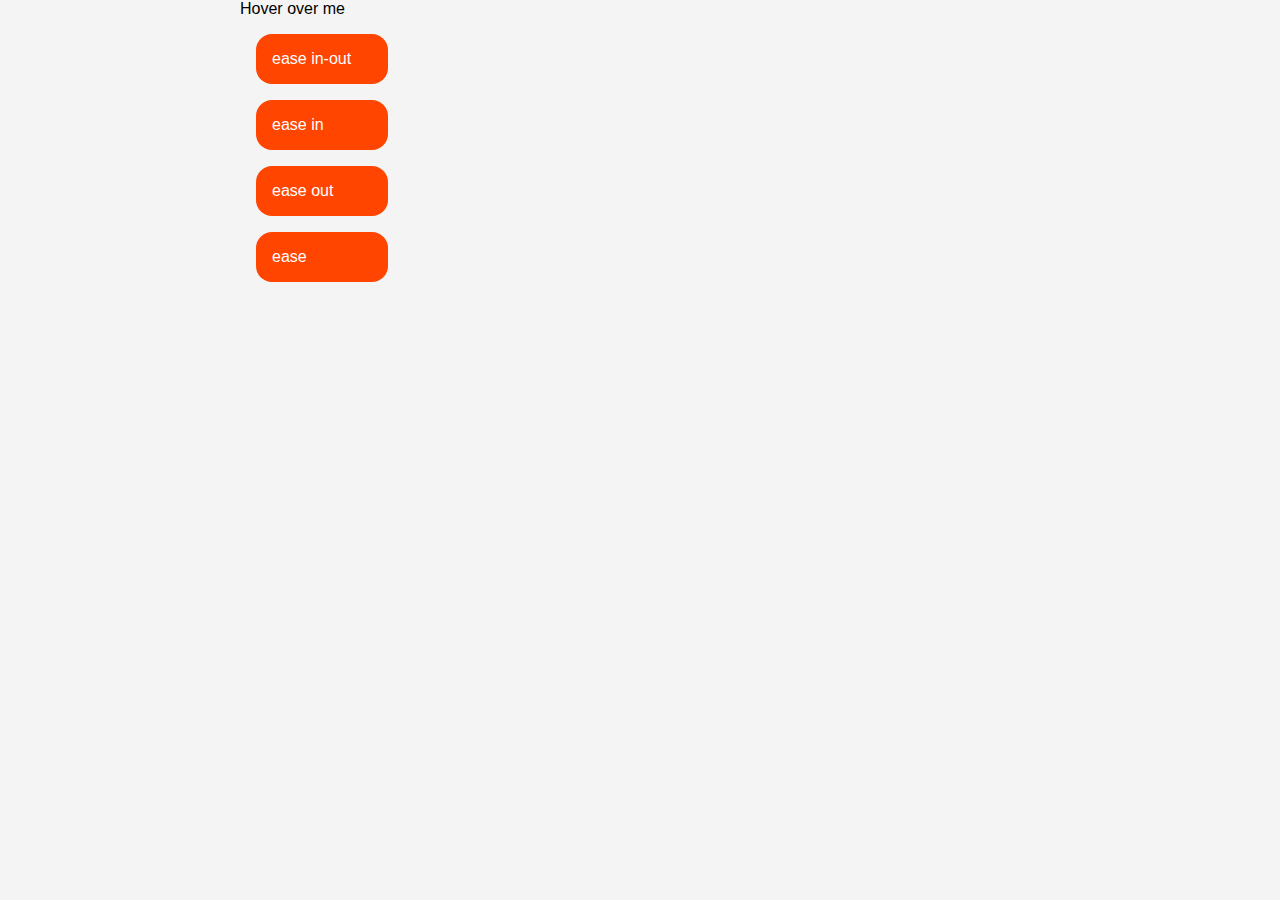
<file: 01 - transitions/index.html>
<!DOCTYPE html>
<html lang="en">
<head>
    <meta charset="UTF-8">
    <meta name="viewport" content="width=device-width, initial-scale=1.0">
    <title>Transitions Example</title>
    <style>
        body {
            font-family: Arial, sans-serif;
            margin: 0;
            padding: 0;
            background-color: #f4f4f4;
        }

        .animated {
            background-color: orangered;
            margin: 1em;
            padding: 1em;
            width: 100px;
            border-radius: 1em;
            color: white;
            transition-property: transform;
            transition-duration: 3s;
        }

        .container {
            width: 800px;
            margin: auto;
        }

        .anim-btn:hover .animated {
            background-color: #555;
            transform: translate(500px, 0);
        }

        #ease {
            transition-timing-function: ease;
        }

        #ease-in {
            transition-timing-function: ease-in;
        }

        #ease-out {
            transition-timing-function: ease-out;
        }

        #ease-in-out {
            transition-timing-function: ease-in-out;
        }
    </style>
</head>
<body>
    <div class="container">
        <div class="anim-btn">
            Hover over me
            <div class="animated" id="ease-in-out">ease in-out</div>
            <div class="animated" id="ease-in">ease in</div>
            <div class="animated" id="ease-out">ease out</div>
            <div class="animated" id="ease">ease</div>
        </div>
    </div>
</body>
</html>
</file>
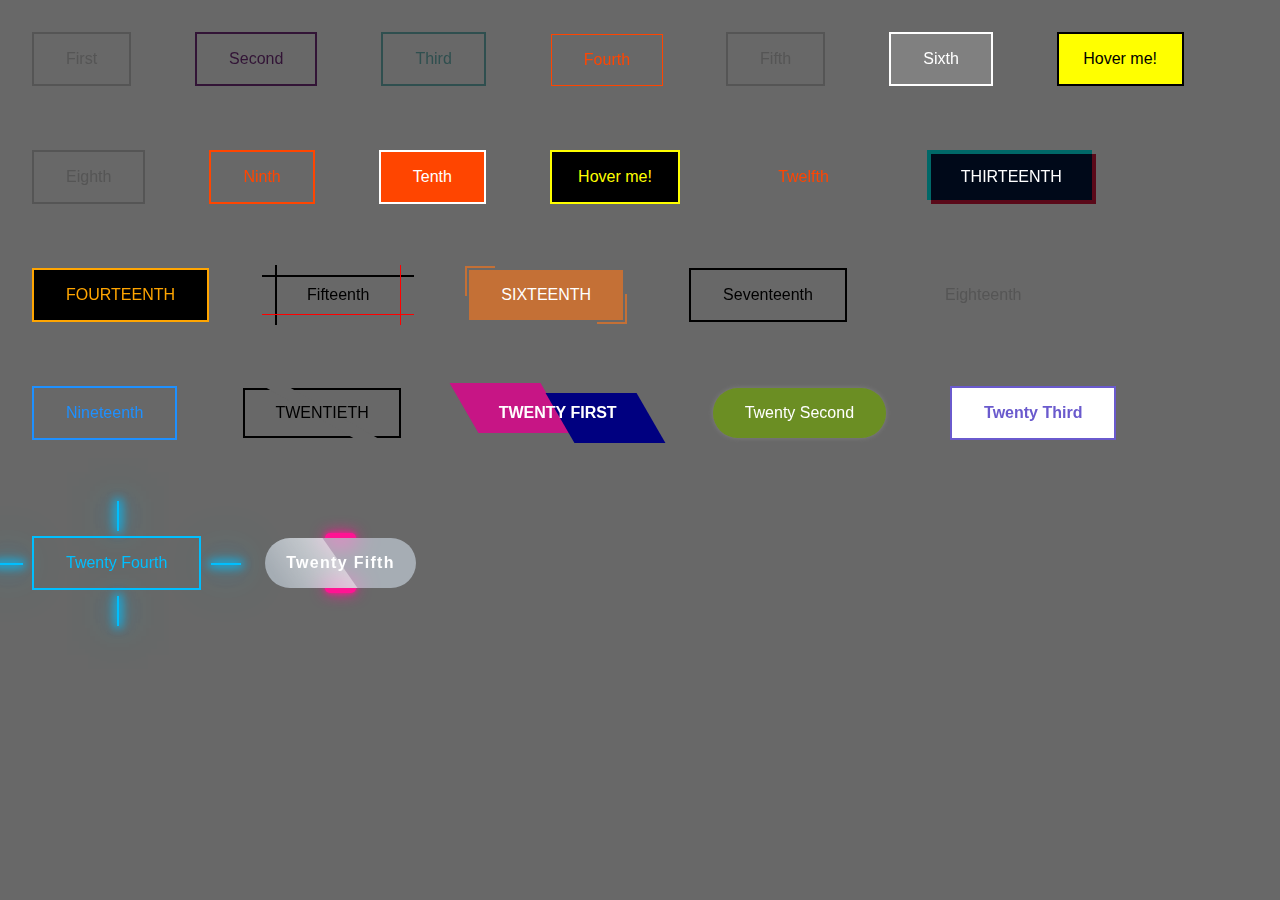
<file: 02 - buttons/index.html>
<!DOCTYPE html>
<html lang="en">
    <head>
        <meta charset="UTF-8" />
        <meta name="viewport" content="width=device-width, initial-scale=1.0" />
        <title>Animated Button Example</title>
        <link rel="stylesheet" href="style.css" />
    </head>
    <body>
        <div class="container">
            <a href="#first" id="first">First</a>
            <a href="#second" id="second">Second</a>
            <a href="#third" id="third">Third</a>
            <a href="#fourth" id="fourth">Fourth</a>
            <a href="#fifth" id="fifth">Fifth</a>
            <a href="#sixth" id="sixth">Sixth</a>
            <a href="#seventh" id="seventh">Seventh</a>
            <a href="#eighth" id="eighth">Eighth</a>
            <a href="#ninth" id="ninth">Ninth</a>
            <a href="#tenth" id="tenth">Tenth</a>
            <a href="#eleventh" id="eleventh">Eleventh</a>
            <a href="#twelfth" id="twelfth"><span></span>Twelfth</a>
            <a href="#thirteenth" id="thirteenth">Thirteenth</a>
            <a href="#fourteenth" id="fourteenth"
                ><span></span>Fourteenth
                <div class="bg"></div>
            </a>
            <a href="#fifteenth" id="fifteenth"><span></span>Fifteenth</a>
            <a href="#sixteenth" id="sixteenth">Sixteenth</a>
            <a href="#seventeenth" id="seventeenth"><span>S</span>eventeenth</a>
            <a href="#eighteenth" id="eighteenth"><span></span>Eighteenth</a>
            <a href="#nineteenth" id="nineteenth"
                >Nineteenth
                <div class="wave"></div>
                <svg
                    class="first-wave"
                    viewBox="0 0 795 391"
                    xmlns="http://www.w3.org/2000/svg"
                    xmlns:xlink="http://www.w3.org/1999/xlink"
                ></svg>
                <div class="wave">
                    <svg
                        class="first-wave"
                        viewBox="0 0 795 391"
                        xmlns="http://www.w3.org/2000/svg"
                        xmlns:xlink="http://www.w3.org/1999/xlink"
                    >
                        <path
                            fill="dodgerblue"
                            d="M 0 0 C 94.5 0 94.5 124 189 124 L 189 124 L 189 0 L 0 0 Z"
                            stroke-width="0"
                            style="--darkreader-inline-fill: #0064b5"
                            data-darkreader-inline-fill=""
                        ></path>
                        <path
                            fill="rgba(38, 158, 255, 1)"
                            d="M 188 124 C 307 124 307 12 426 12 L 426 12 L 426 0 L 188 0 Z"
                            stroke-width="0"
                            style="--darkreader-inline-fill: #0064b5"
                            data-darkreader-inline-fill=""
                        ></path>
                        <path
                            fill="rgba(38, 158, 255, 1)"
                            d="M 425 12 C 517.5 12 517.5 68 610 68 L 610 68 L 610 0 L 425 0 Z"
                            stroke-width="0"
                        ></path>
                        <path
                            fill="rgba(38, 158, 255, 1)"
                            d="M 609 68 C 702 68 702 0 795 0 L 795 0 L 795 0 L 609 0 Z"
                            stroke-width="0"
                        ></path>
                    </svg>
                    <svg
                        class="second-wave"
                        viewBox="0 0 795 391"
                        xmlns="http://www.w3.org/2000/svg"
                        xmlns:xlink="http://www.w3.org/1999/xlink"
                    >
                        <path
                            fill="dodgerblue"
                            d="M 0 0 C 94.5 0 94.5 124 189 124 L 189 124 L 189 0 L 0 0 Z"
                            stroke-width="0"
                            style="--darkreader-inline-fill: #0064b5"
                            data-darkreader-inline-fill=""
                        ></path>
                        <path
                            fill="rgba(38, 158, 255, 1)"
                            d="M 188 124 C 307 124 307 12 426 12 L 426 12 L 426 0 L 188 0 Z"
                            stroke-width="0"
                            style="--darkreader-inline-fill: #0064b5"
                            data-darkreader-inline-fill=""
                        ></path>
                        <path
                            fill="rgba(38, 158, 255, 1)"
                            d="M 425 12 C 517.5 12 517.5 68 610 68 L 610 68 L 610 0 L 425 0 Z"
                            stroke-width="0"
                        ></path>
                        <path
                            fill="rgba(38, 158, 255, 1)"
                            d="M 609 68 C 702 68 702 0 795 0 L 795 0 L 795 0 L 609 0 Z"
                            stroke-width="0"
                        ></path>
                    </svg>
                </div>
            </a>
            <a href="#twentieth" id="twentieth"><span>Twentieth</span></a>
            <a href="#twenty-first" id="twenty-first"
                ><span>Twenty First</span></a
            >
            <a href="#twenty-second" id="twenty-second">Twenty Second</a>
            <a href="#twenty-third" id="twenty-third"
                ><span></span>Twenty Third</a
            >
            <a href="#twenty-fourth" id="twenty-fourth"
                ><span></span>Twenty Fourth
                <div class="bg"></div
            ></a>
            <a href="#twenty-fifth" id="twenty-fifth"
                >Twenty Fifth<span>Twenty Fifth</span></a
            >
        </div>
    </body>
</html>
</file>
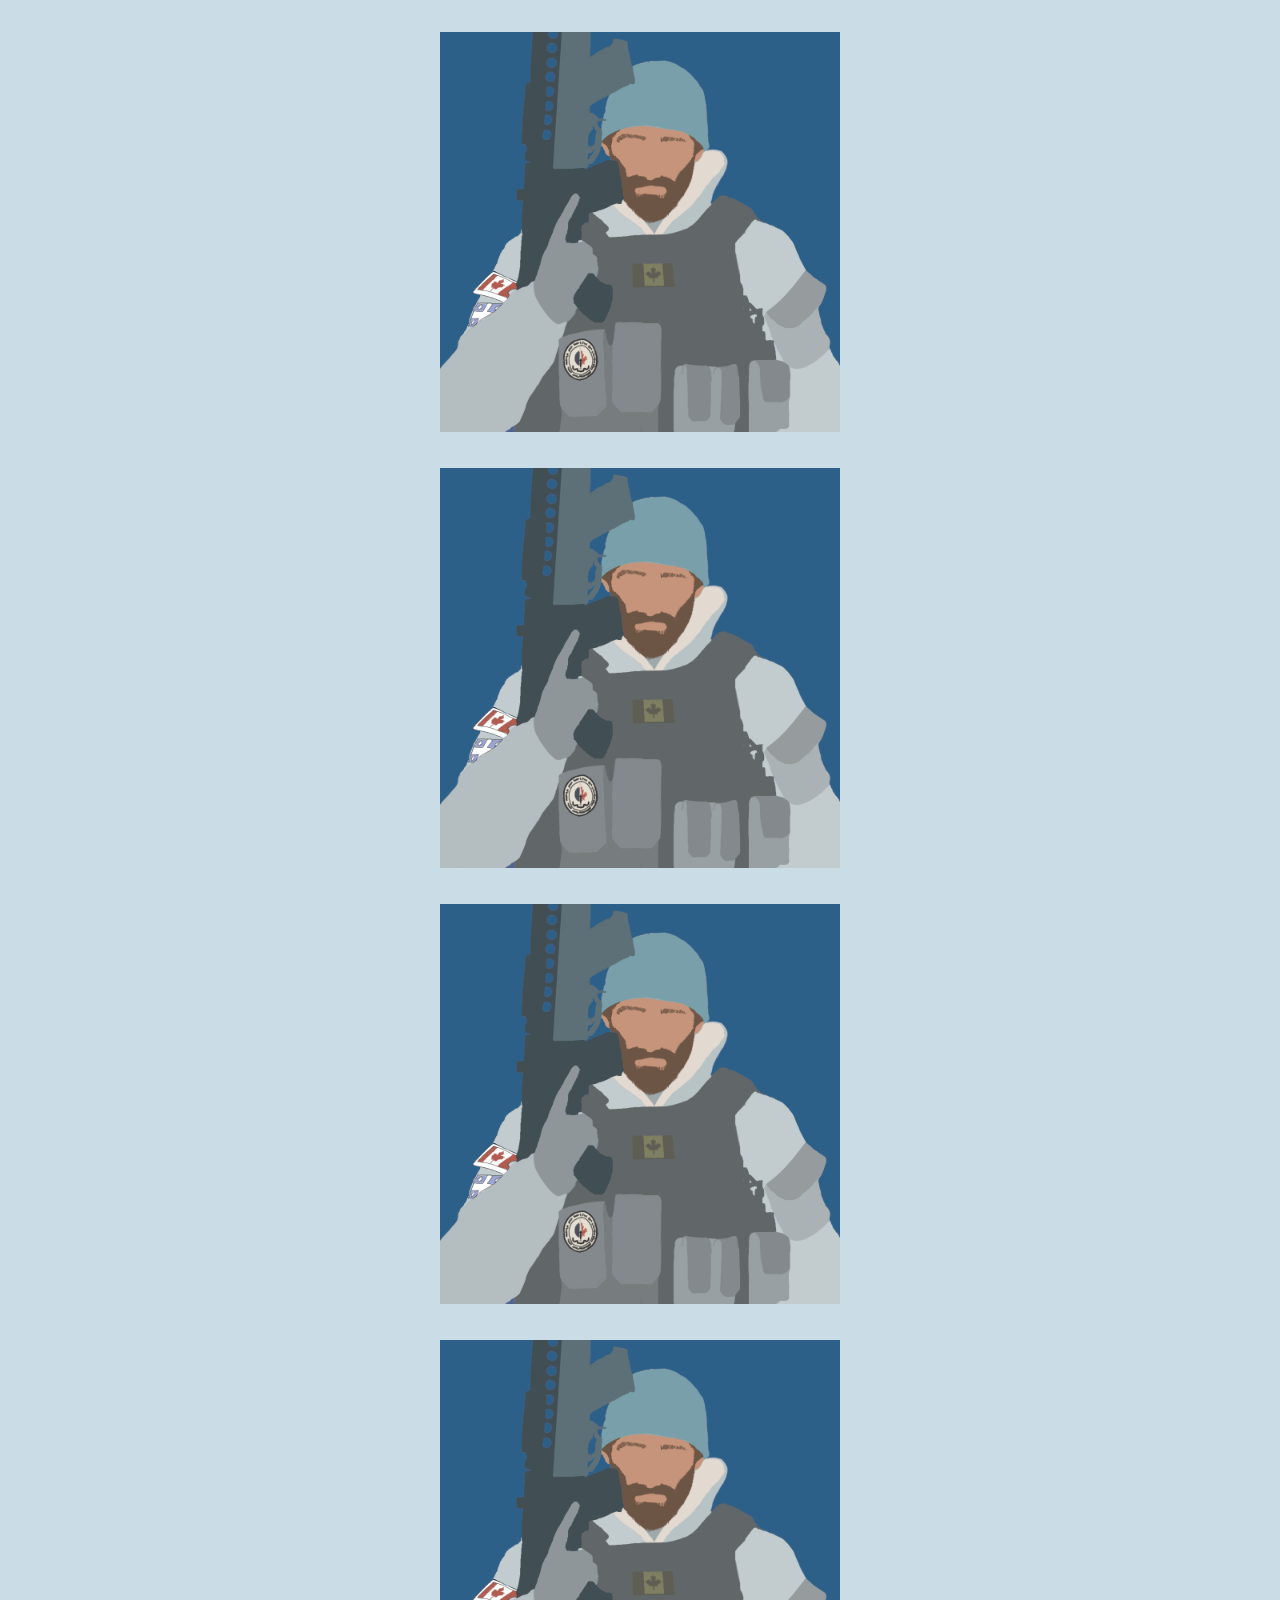
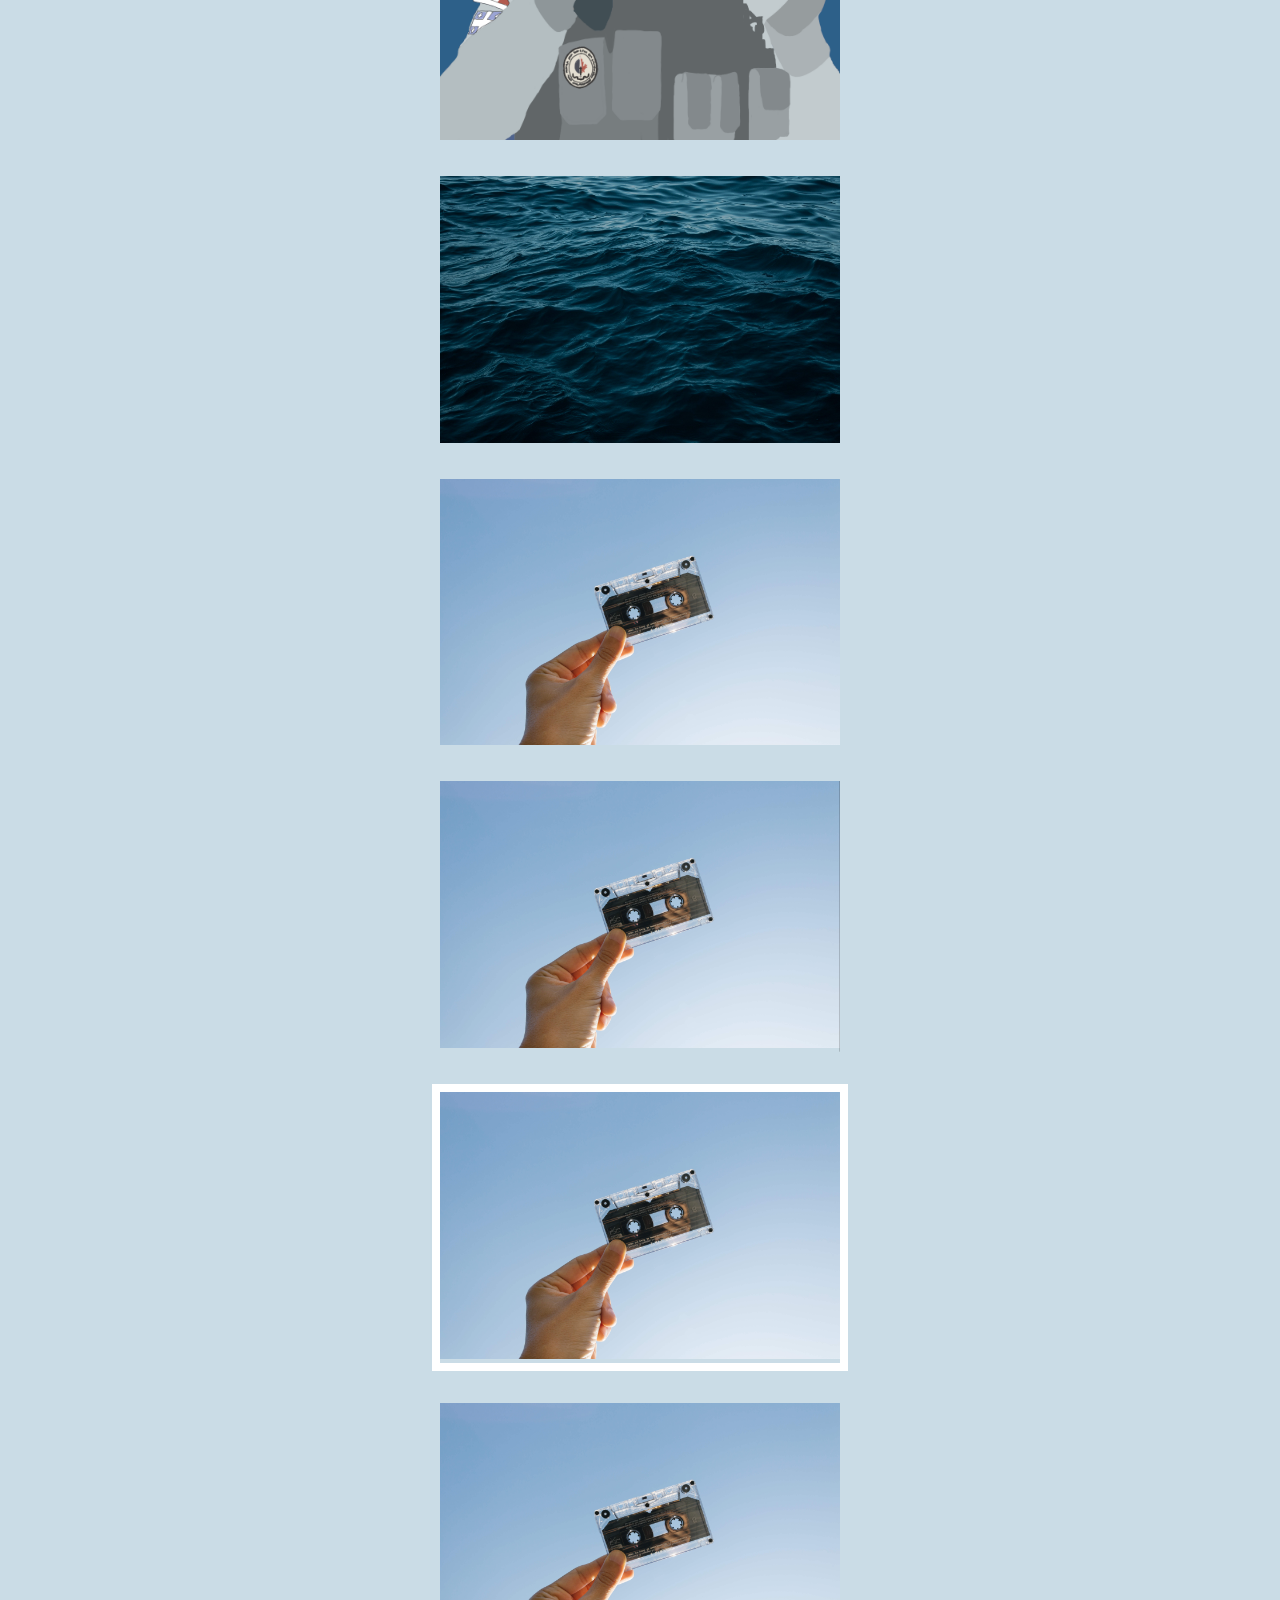
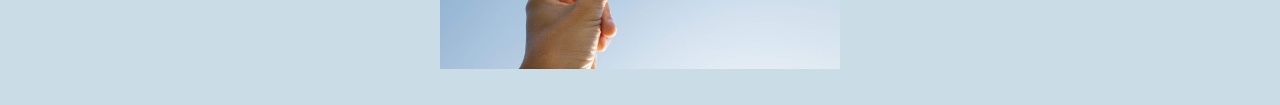
<file: 03 - cards/index.html>
<!DOCTYPE html>
<html lang="en">
    <head>
        <meta charset="UTF-8" />
        <meta name="viewport" content="width=device-width, initial-scale=1.0" />
        <title>Cards</title>
        <link rel="stylesheet" href="./sytle.css" />
    </head>
    <body>
        <div class="card first">
            <img src="img/image.png" alt="Buck" />
            <div class="content">
                <h2>Amazing caption</h2>
                <p>Lorem ipsum dolor sit amet.</p>
            </div>
        </div>
        <div class="card second">
            <img src="img/image.png" alt="Buck" />
            <div class="content">
                <h2>Amazing caption</h2>
                <p>Lorem ipsum dolor sit amet.</p>
            </div>
        </div>
        <div class="card third">
            <img src="img/image.png" alt="Buck" />
            <div class="content">
                <h2>Amazing caption</h2>
                <p>Lorem ipsum dolor sit amet.</p>
            </div>
        </div>
        <div class="card fourth">
            <img src="img/image.png" alt="Buck" />
            <div class="content">
                <h2>Amazing caption</h2>
                <p>Lorem ipsum dolor sit amet.</p>
            </div>
        </div>
        <div class="card fifth">
            <img src="img/sea.png" alt="Buck" />
            <div class="content">
                <h2>Amazing caption</h2>
                <p>Lorem ipsum dolor sit amet.</p>
            </div>
        </div>
        <div class="card sixth">
            <img src="img/1.jpg" alt="Buck" />
            <div class="content">
                <h2>Amazing caption</h2>
                <p>
                    Lorem, ipsum dolor sit amet consectetur adipisicing elit.
                    Iste, deleniti? Accusamus, porro adipisci exercitationem
                    fuga dolores amet provident eveniet quod?
                </p>
                <button>Read more</button>
            </div>
        </div>
        <div class="card seventh">
            <img src="img/1.jpg" alt="Buck" />
            <div class="content">
                <h2>Amazing caption</h2>
                <p>
                    Lorem, ipsum dolor sit amet consectetur adipisicing elit.
                    Iste, deleniti? Accusamus, porro adipisci exercitationem
                    fuga dolores amet provident eveniet quod?
                </p>
                <button>Read more</button>
            </div>
        </div>
        <div class="card eighth">
            <img src="img/1.jpg" alt="Buck" />
            <div class="content">
                <h2>Amazing caption</h2>
                <p>
                    Lorem, ipsum dolor sit amet consectetur adipisicing elit.
                    Iste, deleniti? Accusamus, porro adipisci exercitationem
                    fuga dolores amet provident eveniet quod?
                </p>
                <button>Read more</button>
            </div>
        </div>
        <div class="card ninth">
            <img src="img/1.jpg" alt="Buck" />
            <div class="content">
                <h2>Amazing caption</h2>
                <p>
                    Lorem, ipsum dolor sit amet consectetur adipisicing elit.
                    Iste, deleniti? Accusamus, porro adipisci exercitationem
                    fuga dolores amet provident eveniet quod?
                </p>
                <button>Read more</button>
            </div>
        </div>
    </body>
</html>
</file>
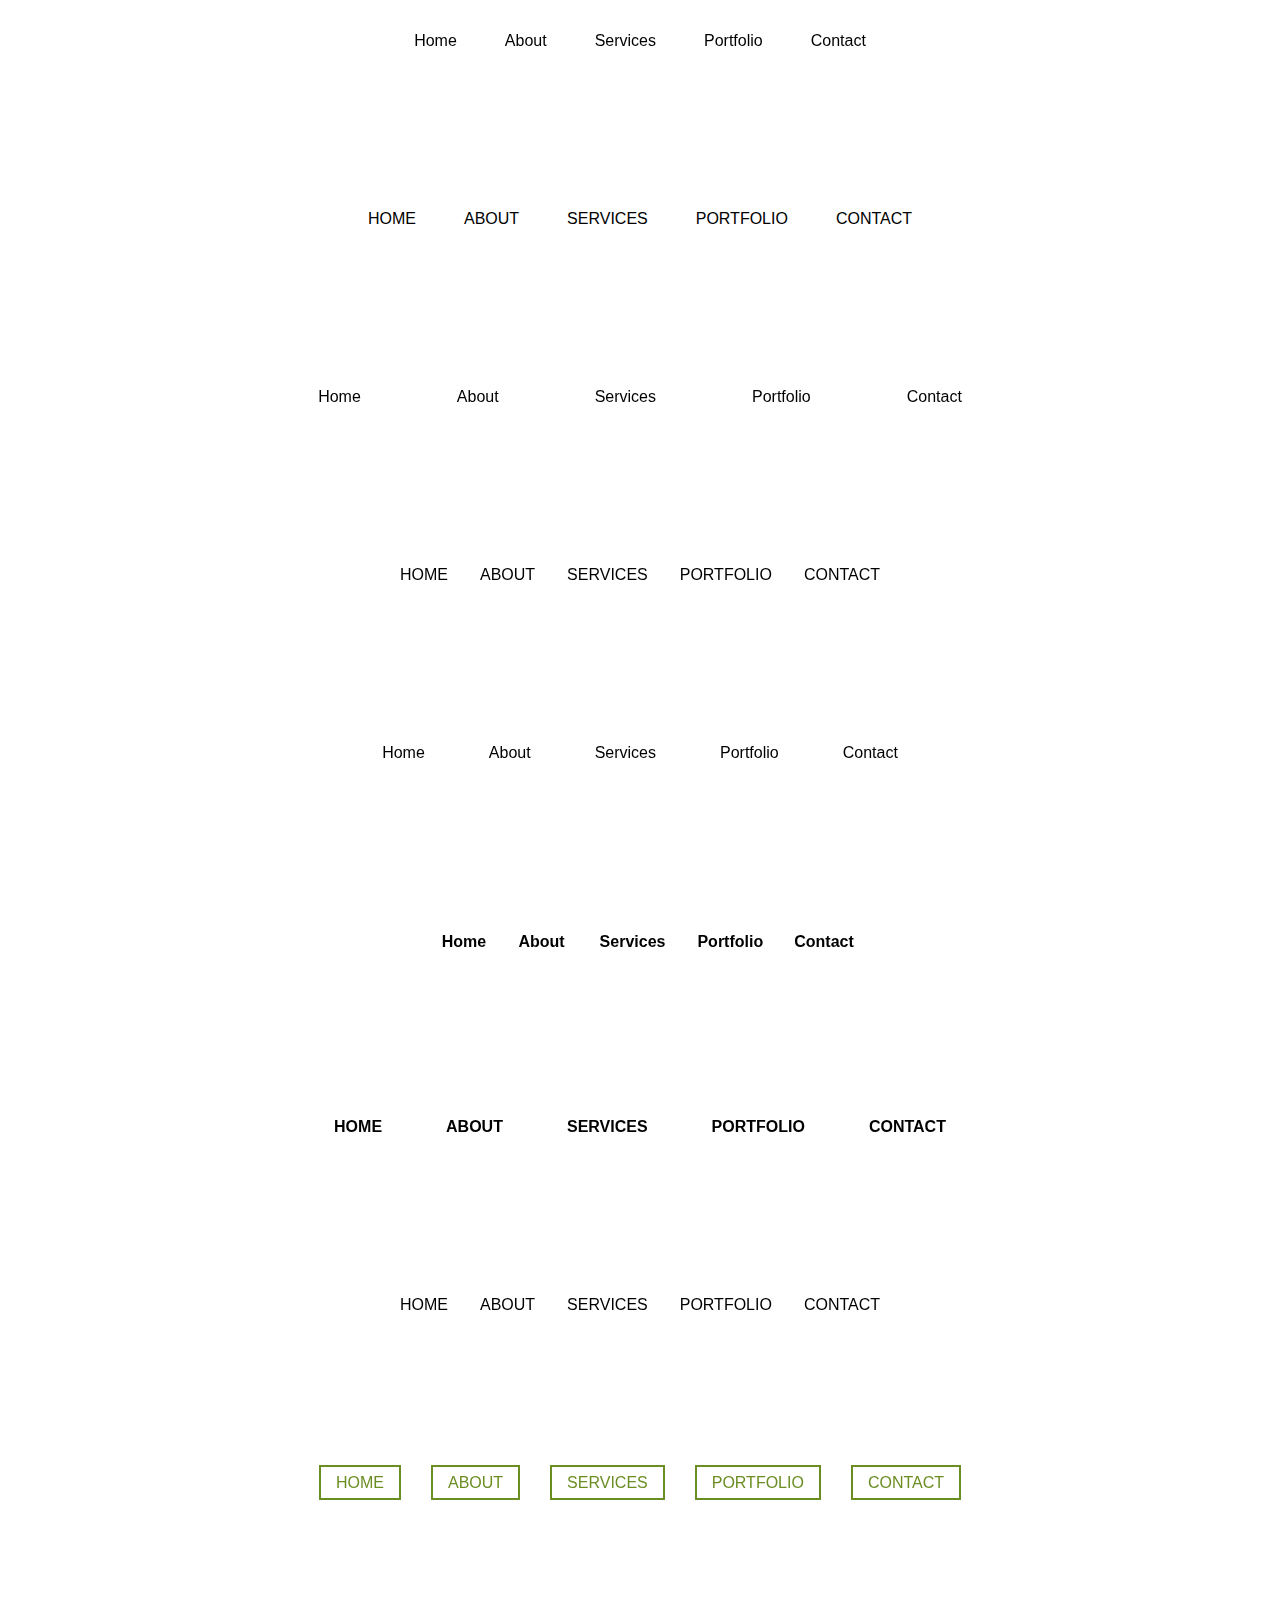
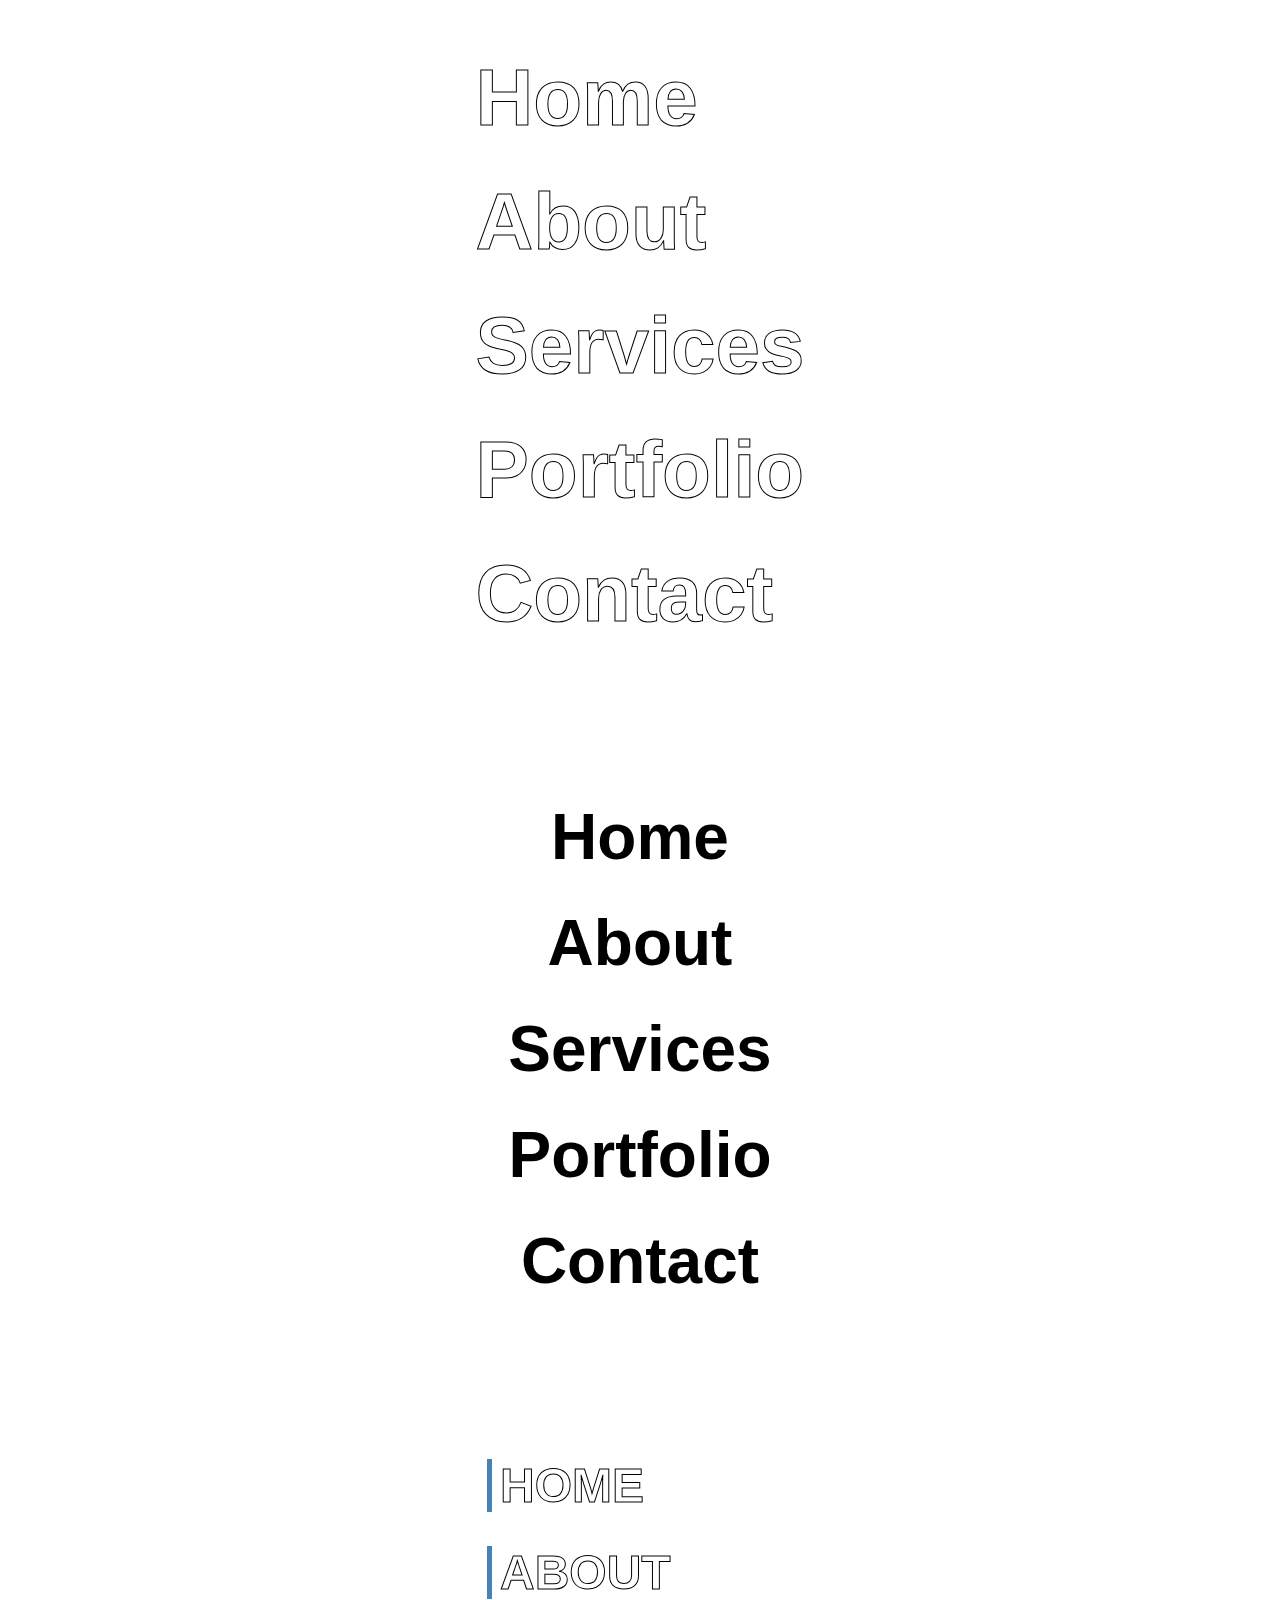
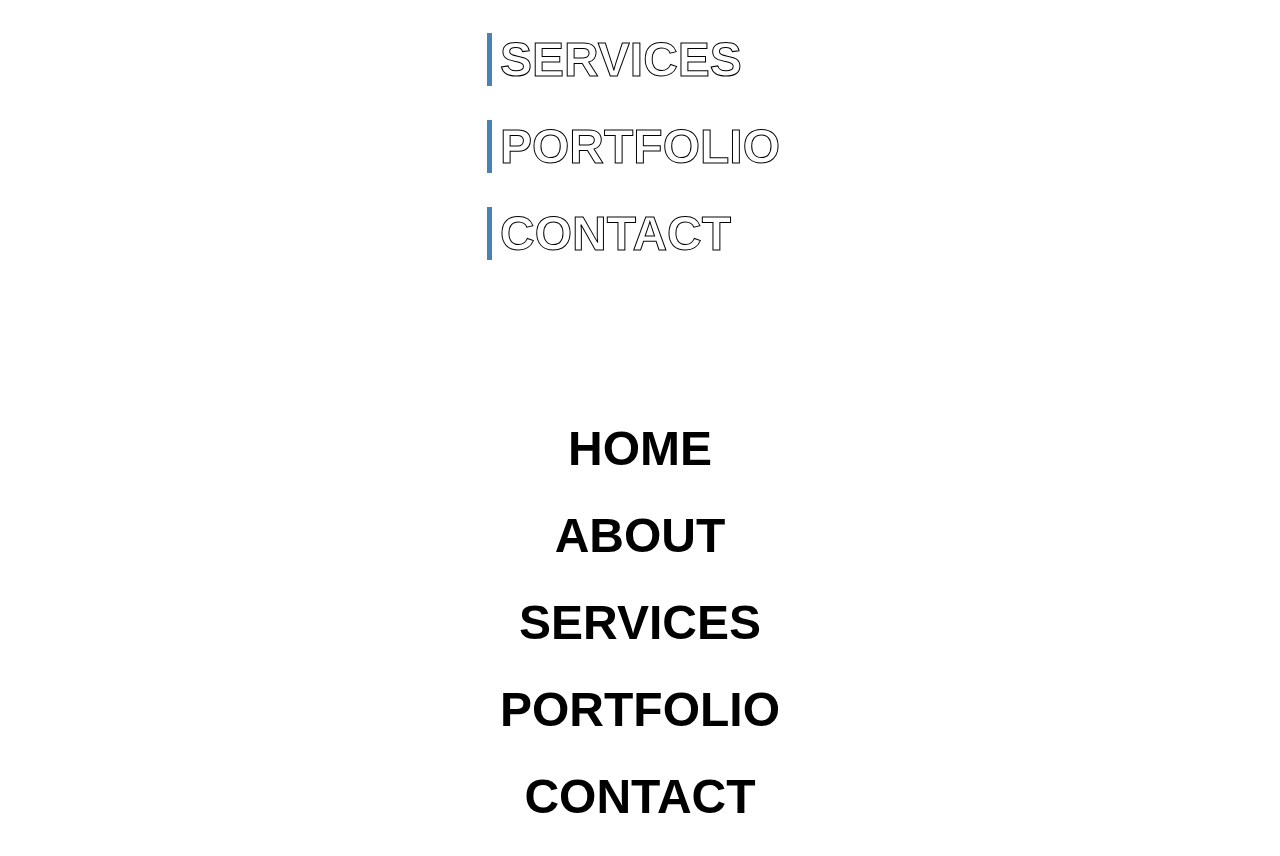
<file: 04 - menus/index.html>
<!DOCTYPE html>
<html lang="en">
    <head>
        <meta charset="UTF-8" />
        <meta name="viewport" content="width=device-width, initial-scale=1.0" />
        <link rel="stylesheet" href="./style.css" />
        <title>Menus</title>
    </head>
    <body id="bg-modifier">
        <nav id="first">
            <ul>
                <li><a href="#first">Home</a></li>
                <li><a href="#first">About</a></li>
                <li><a href="#first">Services</a></li>
                <li><a href="#first">Portfolio</a></li>
                <li><a href="#first">Contact</a></li>
            </ul>
        </nav>
        <nav id="second">
            <ul>
                <li><a href="#second">Home</a></li>
                <li><a href="#second">About</a></li>
                <li><a href="#second">Services</a></li>
                <li><a href="#second">Portfolio</a></li>
                <li><a href="#second">Contact</a></li>
            </ul>
        </nav>
        <nav id="third">
            <ul>
                <li>
                    <a href="#third"><span></span>Home</a>
                </li>
                <li>
                    <a href="#third"><span></span>About</a>
                </li>
                <li>
                    <a href="#third"><span></span>Services</a>
                </li>
                <li>
                    <a href="#third"><span></span>Portfolio</a>
                </li>
                <li>
                    <a href="#third"><span></span>Contact</a>
                </li>
            </ul>
        </nav>
        <nav id="fourth">
            <ul>
                <li><a href="#fourth">Home</a></li>
                <li><a href="#fourth">About</a></li>
                <li><a href="#fourth">Services</a></li>
                <li><a href="#fourth">Portfolio</a></li>
                <li><a href="#fourth">Contact</a></li>
            </ul>
        </nav>
        <nav id="fifth">
            <ul>
                <li><a href="#fifth">Home</a></li>
                <li><a href="#fifth">About</a></li>
                <li><a href="#fifth">Services</a></li>
                <li><a href="#fifth">Portfolio</a></li>
                <li><a href="#fifth">Contact</a></li>
            </ul>
        </nav>
        <nav id="sixth">
            <ul>
                <li>
                    <a href="#sixth">
                        <!-- Home -->
                        <span>Home</span>
                        <span>Home</span>
                    </a>
                </li>
                <li>
                    <a href="#sixth">
                        <!-- About -->
                        <span>About</span>
                        <span>About</span>
                    </a>
                </li>
                <li>
                    <a href="#sixth">
                        <!-- Services -->
                        <span>Services</span>
                        <span>Services</span>
                    </a>
                </li>
                <li>
                    <a href="#sixth">
                        <!-- Portfolio -->
                        <span>Portfolio</span>
                        <span>Portfolio</span>
                    </a>
                </li>
                <li>
                    <a href="#sixth">
                        <!-- Contact -->
                        <span>Contact</span>
                        <span>Contact</span>
                    </a>
                </li>
            </ul>
        </nav>
        <nav id="seventh">
            <ul>
                <li><a href="#seventh">Home</a></li>
                <li><a href="#seventh">About</a></li>
                <li><a href="#seventh">Services</a></li>
                <li><a href="#seventh">Portfolio</a></li>
                <li><a href="#seventh">Contact</a></li>
            </ul>
        </nav>
        <nav id="eighth">
            <ul>
                <li>
                    <a href="#eighth"><span></span>Home</a>
                </li>
                <li>
                    <a href="#eighth"><span></span>About</a>
                </li>
                <li>
                    <a href="#eighth"><span></span>Services</a>
                </li>
                <li>
                    <a href="#eighth"><span></span>Portfolio</a>
                </li>
                <li>
                    <a href="#eighth"><span></span>Contact</a>
                </li>
            </ul>
        </nav>
        <nav id="ninth">
            <ul>
                <li><a href="#ninth">Home</a></li>
                <li><a href="#ninth">About</a></li>
                <li><a href="#ninth">Services</a></li>
                <li><a href="#ninth">Portfolio</a></li>
                <li><a href="#ninth">Contact</a></li>
            </ul>
        </nav>
        <nav id="tenth">
            <ul>
                <li><a href="#ninth">Home</a></li>
                <li><a href="#ninth">About</a></li>
                <li><a href="#ninth">Services</a></li>
                <li><a href="#ninth">Portfolio</a></li>
                <li><a href="#ninth">Contact</a></li>
            </ul>
        </nav>

        <nav id="eleventh">
            <ul>
                <li>
                    <a href="#ninth">
                        <span> <h1>Home</h1></span>
                        Home</a
                    >
                </li>
                <li>
                    <a href="#ninth">
                        <span> <h1>About</h1></span>
                        About</a
                    >
                </li>
                <li>
                    <a href="#ninth">
                        <span> <h1>Services</h1></span>
                        Services</a
                    >
                </li>
                <li>
                    <a href="#ninth">
                        <span> <h1>Portfolio</h1></span>
                        Portfolio</a
                    >
                </li>
                <li>
                    <a href="#ninth"
                        ><span> <h1>Contact</h1></span> Contact</a
                    >
                </li>
            </ul>
        </nav>

        <nav id="twelfth">
            <ul>
                <li>
                    <a href="#twelfth" data-text="&nbsp;Home"
                        >&nbsp;Home&nbsp;</a
                    >
                </li>
                <li>
                    <a href="#twelfth" data-text="&nbsp;About"
                        >&nbsp;About&nbsp;</a
                    >
                </li>
                <li>
                    <a href="#twelfth" data-text="&nbsp;Services"
                        >&nbsp;Services&nbsp;</a
                    >
                </li>
                <li>
                    <a href="#twelfth" data-text="&nbsp;Portfolio"
                        >&nbsp;Portfolio&nbsp;</a
                    >
                </li>
                <li>
                    <a href="#twelfth" data-text="&nbsp;Contact"
                        >&nbsp;Contact&nbsp;</a
                    >
                </li>
            </ul>
        </nav>

        <nav id="thirteenth">
            <ul>
                <li><a href="#thirteenth" data-text="Home">Home</a></li>
                <li><a href="#thirteenth" data-text="About">About</a></li>
                <li><a href="#thirteenth" data-text="Services">Services</a></li>
                <li>
                    <a href="#thirteenth" data-text="Portfolio">Portfolio</a>
                </li>
                <li><a href="#thirteenth" data-text="Contact">Contact</a></li>
            </ul>
        </nav>
    </body>
</html>
</file>
<file: 02 - buttons/style.css>
* {
    box-sizing: border-box;
}

/* define a background color variable */
:root {
    --bg-color: rgb(104, 104, 104);
}

body {
    font-family: "roboto", sans-serif;
    margin: 0;
    padding: 0;
    background-color: var(--bg-color);
}

a {
    padding: 1em 2em;
    border: none;
    cursor: pointer;
    text-decoration: none;
    color: #555;
    position: relative;
    border: 2px solid #555;
}

.container {
    margin: 2em;
    display: flex;
    /* flex-direction: column; */
    align-items: center;
    flex-wrap: wrap;
    gap: 4em;
}

#first {
    overflow: hidden;
    transition: all 0.5s;
    box-shadow: inset 0 0 0 0 #555;
}

#first::after {
    content: "";
    position: absolute;
    height: 100%;
    width: 120%;
    right: 0;
    top: 0;
    background-color: rgb(255, 204, 0);
    z-index: -1;
    transform-origin: 100% 100%;
    transform: rotate(90deg);
    transition: transform 0.5s;
}

#first:hover {
    box-shadow: inset 0 0 0 1px black;
    color: black;
    border-color: black;
    /* transform: scale(1.05); */
}

#first:hover::after {
    transform: rotate(0deg);
}

#second {
    border: 2px solid #321436;
    color: #321436;
    transition: color 0.5s;
    font-weight: 400;
    transition: all 0.5s;
}

#second:hover {
    color: whitesmoke;
    transform: scale(1.05);
    font-weight: bolder;
}

#second:after {
    content: "";
    position: absolute;
    height: 104%;
    width: 0%;
    background-color: #321436;
    z-index: -1;
    top: 0;
    left: 0;
    transition: all 0.5s;
}

#second:hover::after {
    width: 102%;
    top: -1%;
    left: -1%;
}

#third {
    border-color: darkslategray;
    color: darkslategray;
    transition: color 0.4s;
}

#third:hover {
    color: white;
    /* font-weight: bolder; */
}

#third:after {
    content: "";
    position: absolute;
    height: 100%;
    width: 102%;
    background-color: darkslategray;
    z-index: -1;
    top: 0;
    left: 0;
    transform: rotateX(90deg);
    transition: transform 0.5s;
}

#third:hover:after {
    transform: rotateX(0deg);
}

#third:before {
    content: "";
    position: absolute;
    height: 100%;
    width: 100%;
    background-color: darkslategray;
    z-index: -1;
    top: 0;
    left: 0;
    transform: rotateY(90deg);
    transition: transform 0.5s;
}

#third:hover::before {
    transform: rotateY(0deg);
}

#fourth {
    border: 1px solid transparent;
    color: transparent;
    font-weight: lighter;
}

#fourth:before {
    content: "Fourth";
    position: absolute;
    height: 100%;
    width: 100%;
    top: 0;
    left: 0;
    color: orangered;
    border: 1px solid orangered;
    text-align: center;
    align-content: center;
    transition: all 0.5s;
    /* transform: scaleX(1.4); */
}

#fourth:hover::before {
    border: 3px solid orangered;
    font-weight: bolder;
    letter-spacing: 4px;
    top: -1.5px;
    left: -1.5px;
}

#fifth {
    transition: all 0.5s;
    overflow: hidden;
}

#fifth:after {
    content: "Yeah!";
    align-content: center;
    text-align: center;
    position: absolute;
    background-color: orangered;
    color: white;
    width: 105%;
    height: 140%;
    top: 0;
    left: 0;
    transform: translateY(100%);
    transition: transform 0.5s cubic-bezier(0.61, -0.16, 0.35, 1.44);
}

#fifth:hover::after {
    transform: translateY(-15%);
}

#sixth {
    border: 2px solid white;
    color: white;
    background-color: gray;
    transition: background-color 0.5s;
    overflow: hidden;
}

#sixth:hover {
    background-color: orangered;
}

#sixth::after {
    content: "";
    position: absolute;
    height: 100%;
    width: 100%;
    background-color: white;
    /* z-index: -1; */
    top: 0;
    left: 0;
    transform-origin: 50% 50%;
    transform: rotateZ(35deg) scale(2, 0.3) translateY(400%);
    transition: all 0.5s;
}

#sixth:hover::after {
    transform: rotateZ(35deg) scale(2, 0.3) translateY(-400%);
}

#seventh {
    border: 2px solid black;
    background-color: yellow;
    color: transparent;
    /* color: rgba(0, 0, 0, 0); */
    /* transition: all 0.5s; */
    overflow: hidden;
}

#seventh::after {
    content: "Hell yeah!";
    position: absolute;
    height: 100%;
    width: 100%;
    background-color: yellow;
    color: black;
    top: 0;
    left: 0;
    text-align: center;
    align-content: center;
    transform: translate(100%, -100%);
    transition: transform 0.5s;
    /* z-index: -1; */
}

#seventh:hover::after {
    transform: translate(0, 0);
}

#seventh::before {
    content: "Hover me! ";
    position: absolute;
    height: 100%;
    width: 100%;
    background-color: yellow;
    color: black;
    top: 0;
    left: 0;
    text-align: center;
    align-content: center;
    transform: translate(0, 0);
    transition: transform 0.5s;
}

#seventh:hover::before {
    transform: translate(-100%, 100%);
}

#eighth {
    overflow: hidden;
}

#eighth::after {
    content: "Hover me!";
    position: absolute;
    height: 100%;
    width: 100%;
    background-color: darkslategray;
    color: white;
    top: 0;
    left: 0;
    text-align: center;
    align-content: center;
    transform: scale(2);
    opacity: 0;
    transition: all 0.5s;
}

#eighth:hover::after {
    transform: scale(1);
    opacity: 1;
}

#ninth {
    overflow: hidden;
    transition: all 0.3s;
    border: 2px solid orangered;
    color: orangered;
}

#ninth:hover {
    color: white;
}

#ninth::before {
    content: "";
    position: absolute;
    background: orangered;
    width: 100%;
    height: 0%;
    top: 0;
    left: 0;
    z-index: -1;
    border-radius: 0 0 50px 50px;
    transition: all 0.5s;
}

#ninth:hover::before {
    height: 190%;
}

#tenth {
    color: white;
    background: orangered;
    border: 2px solid white;
}

#tenth::before,
#tenth::after {
    position: absolute;
    width: 100%;
    height: 100%;
    top: 0;
    left: 0;
    align-content: center;
    text-align: center;
    transform-origin: top center;
    transform: perspective(700px) rotateX(270deg);
    transition: transform 0.5s;
}

#tenth::after {
    content: "Green";
    background: darkcyan;
    perspective: 500px;
    transform: rotateX(270deg);
    transition: transform 0.5s 0.2s;
    z-index: 1;
}

#tenth:hover::after {
    transform: rotateX(0deg);
}

#tenth::before {
    content: "Yellow";
    background: darkgoldenrod;
    perspective: 500px;
    transform: rotateX(270deg);
    transition: transform 0.5s;
}

#tenth:hover::before {
    transform: rotateX(0deg);
}

#eleventh {
    border: 2px solid yellow;
    color: rgba(0, 0, 0, 0);
    overflow: hidden;
}

#eleventh::after {
    content: "Yeah!";
    position: absolute;
    background: black;
    color: yellow;
    width: 100%;
    height: 100%;
    top: 0;
    left: 0;
    align-content: center;
    text-align: center;
    transform: translateX(100%) scale(0.5) rotateY(180deg);
    opacity: 0;
    transition: all 0.5s;
}

#eleventh:hover::after {
    transform: translateX(0) scale(1) rotateY(0deg);
    opacity: 1;
}

#eleventh::before {
    content: "Hover me!";
    position: absolute;
    background: black;
    color: yellow;
    width: 100%;
    height: 100%;
    top: 0;
    left: 0;
    align-content: center;
    text-align: center;
    transform: translateX(0%) scale(1) rotateY(0deg);
    opacity: 1;
    transition: all 0.5s;
}

#eleventh:hover::before {
    transform: translateX(-100%) scale(0.5) rotateY(180deg);
    opacity: 0;
}

#twelfth {
    border: 2px solid rgba(0, 0, 0, 0);
    color: orangered;
    transition: color 0.3s 0.2s;
    /* border: 1px solid red; */
    /* overflow: hidden; */
}

#twelfth:hover {
    color: white;
}

#twelfth::after,
#twelfth::before {
    content: "";
    position: absolute;
    background: orangered;
    width: 10px;
    height: 10px;
    top: 50%;
    border-radius: 50%;
    transform-origin: center;
    transform: translateY(-50%);
    opacity: 0;
    z-index: -2;
    transition: all 0.3s;
}

#twelfth:hover::before,
#twelfth:hover::after {
    opacity: 1;
}

#twelfth::before {
    left: 0;
    box-shadow: -60px 0 0 orangered;
}

#twelfth::after {
    right: 0;
    box-shadow: 60px 0 0 orangered;
}

#twelfth:hover::before {
    left: 50%;
    box-shadow: -20px 0 0 orangered;
    transform: translateY(-50%) translateX(-50%);
}

#twelfth:hover::after {
    right: 50%;
    box-shadow: 20px 0 0 orangered;
    transform: translateY(-50%) translateX(50%);
}

#twelfth span {
    position: absolute;
    top: 0;
    left: 0;
    width: 100%;
    height: 100%;
    background-color: orangered;
    border-radius: 8px;
    opacity: 0;
    transform: scale(0);
    transition: all 0.3s 0.3s;
    z-index: -1;
}

#twelfth:hover span {
    opacity: 1;
    transform: scale(1);
}

#thirteenth {
    border: 2px solid rgba(0, 0, 0, 0);
    color: white;
    text-transform: uppercase;
    transition: all 0.5s;
}

#thirteenth:hover {
    color: rgb(61, 61, 61);
    font-weight: bolder;
    letter-spacing: 1.4px;
}

#thirteenth::after,
#thirteenth::before {
    content: "";
    position: absolute;
    width: 100%;
    height: 100%;
    z-index: -1;
    mix-blend-mode: multiply;
    transition: all 0.5s;
}

#thirteenth::after {
    top: -2px;
    left: -2px;
    background: cyan;
    transform-origin: top center;
}

#thirteenth::before {
    top: 2px;
    left: 2px;
    background: crimson;
    transform-origin: bottom center;
}

#thirteenth:hover::before {
    transform: perspective(700px) rotateX(-80deg);
}

#thirteenth:hover::after {
    transform: perspective(700px) rotateX(80deg);
}

#fourteenth {
    border: 2px solid orange;
    color: orange;
    text-transform: uppercase;
    transition: all 0.5s;
    overflow: hidden;
}

#fourteenth:hover {
    color: black;
    border: 2px solid black;
}

#fourteenth::before,
#fourteenth::after,
#fourteenth span::before,
#fourteenth span::after {
    content: "";
    position: absolute;
    width: 25%;
    height: 100%;
    top: 0;
    background: orange;
    z-index: -1;
    transition: all 0.5s;
}

#fourteenth::before {
    left: 0;
    transform: translateX(-100%);
}

#fourteenth::after {
    right: 0;
    transform: translateX(100%);
}

#fourteenth:hover::before,
#fourteenth:hover::after {
    transform: translateX(0);
}

#fourteenth span::before {
    left: 25%;
    transform: translateY(-100%);
}

#fourteenth span::after {
    bottom: 0;
    left: 50%;
    transform: translateY(100%);
}

#fourteenth:hover span::before,
#fourteenth:hover span::after {
    transform: translateY(0);
}

#fourteenth .bg {
    position: absolute;
    width: 100%;
    height: 100%;
    background: black;
    top: 0;
    left: 0;
    z-index: -2;
}

#fifteenth {
    border: 2px solid rgba(0, 0, 0, 0);
    color: black;
    transition: all 0.5s;
}

#fifteenth:hover {
    color: red;
    text-shadow: 0.5px 0.5px black;
}

#fifteenth::before,
#fifteenth::after {
    content: "";
    position: absolute;
    width: 120%;
    height: 1.5px;
    z-index: -1;
    left: -10%;
    transition: all 0.5s;
}

#fifteenth::before {
    background: black;
    top: 10%;
}

#fifteenth::after {
    background: red;
    bottom: 10%;
}

#fifteenth:hover::before {
    top: 87%;
}

#fifteenth:hover::after {
    bottom: 87%;
}

#fifteenth span::before,
#fifteenth span::after {
    content: "";
    position: absolute;
    width: 1.5px;
    height: 120%;
    z-index: -1;
    top: -10%;
    transition: all 0.5s;
}

#fifteenth span::before {
    background: black;
    left: 0;
}

#fifteenth span::after {
    background: red;
    right: 0;
}

#fifteenth:hover span::before {
    left: 100%;
}

#fifteenth:hover span::after {
    right: 100%;
}

#sixteenth {
    background: #c47036;
    color: white;
    border: 2px solid var(--bg-color);
    text-transform: uppercase;
}

#sixteenth::before,
#sixteenth::after {
    content: "";
    position: absolute;
    background: #c47036;
    width: 30px;
    height: 30px;
    z-index: -1;
    transition: all 0.5s;
}

#sixteenth::before {
    top: -4px;
    left: -4px;
}

#sixteenth::after {
    bottom: -4px;
    right: -4px;
}

#sixteenth:hover::before,
#sixteenth:hover::after {
    width: 100%;
    height: 100%;
}

#seventeenth {
    transition: all 0.5s;
    color: black;
    border: 2px solid black;
}

#seventeenth:hover {
    color: var(--bg-color);
}

#seventeenth::after {
    content: "";
    position: absolute;
    width: 100%;
    height: 100%;
    background-color: black;
    top: 0;
    left: 0;
    z-index: -1;
    opacity: 0;
    transition: all 0.5s;
}

#seventeenth:hover::after {
    opacity: 1;
    transform: rotateZ(20deg);
}

#seventeenth span {
    position: relative;
    color: transparent;
}

#seventeenth span::before {
    content: "S";
    position: absolute;
    color: black;
    transition: all 0.5s;
}

#seventeenth:hover span::before {
    font-size: 4em;
    color: var(--bg-color);
    transform: translate(-70%, -50%) rotateZ(360deg);
}

#eighteenth {
    border: 2px solid transparent;
}

#eighteenth::before,
#eighteenth::after,
#eighteenth span::before,
#eighteenth span::after {
    content: "";
    position: absolute;
    transition: all 0.5s;
}

#eighteenth::before,
#eighteenth::after {
    width: 0;
    height: 2px;
    background-color: #555;
    transition: all 0.5s;
}

#eighteenth::before {
    top: 0;
    left: 0;
}

#eighteenth::after {
    bottom: 0;
    right: 0;
}

#eighteenth:hover::after,
#eighteenth:hover::before {
    width: 100%;
}

#eighteenth span::before,
#eighteenth span::after {
    width: 2px;
    height: 0;
    background-color: #555;
}

#eighteenth span::before {
    top: 0;
    right: 0;
}

#eighteenth span::after {
    bottom: 0;
    left: 0;
}

#eighteenth:hover span::before,
#eighteenth:hover span::after {
    height: 100%;
}

#nineteenth {
    border: 2px solid dodgerblue;
    color: dodgerblue;
    transition: color 0.7s ease-in;
    overflow: hidden;
}

#nineteenth:hover {
    color: white;
}

#nineteenth .wave {
    width: 100%;
    height: 100%;
    position: absolute;
    top: 50%;
    left: 0;
    z-index: -1;
    transition: all 0.7s ease-in;
}

#nineteenth:hover .wave {
    transform: translateY(-155%);
}

#nineteenth .wave::before {
    content: "";
    position: absolute;
    width: 100%;
    height: 105%;
    background: dodgerblue;
    bottom: -105%;
    left: 0;
    z-index: -1;
    transition: all 0.5s;
}

#nineteenth path {
    fill: dodgerblue;
}

#nineteenth .first-wave,
#nineteenth .second-wave {
    position: absolute;
    top: 100%;
    right: 0;
    animation: wavy 0.4s linear infinite;
}

#nineteenth .second-wave {
    animation: second-wavy 0.4s linear infinite;
}

@keyframes wavy {
    0% {
        transform: translateX(0) scaleY(-1) translateY(100%);
    }
    100% {
        transform: translateX(100%) scaleY(-1) translateY(100%);
    }
}

@keyframes second-wavy {
    0% {
        transform: translateX(-100%) scaleY(-1) translateY(100%);
    }
    100% {
        transform: translateX(0) scaleY(-1) translateY(100%);
    }
}

#twentieth {
    border-color: var(--bg-color);
    box-shadow: inset 0 0 0 2px black;
    color: black;
    background-color: invisible;
    text-transform: uppercase;
    transition: all 0.3s 0.2s;
    overflow: hidden;
}

#twentieth:hover {
    color: white;
}

#twentieth span {
    position: relative;
    z-index: 1;
}

#twentieth::before {
    content: "";
    position: absolute;
    width: 15%;
    height: 120%;
    background: var(--bg-color);
    top: -10%;
    left: 42.5%;
    transform: skewX(60deg);
    transition: all 0.3s 0.2s, transform 0.3s;
}

#twentieth:hover::before {
    background: black;
    width: 140%;
    left: -20%;
    transform: skewX(-50deg);
}

#twenty-first {
    border: none;
    color: white;
    font-weight: bolder;
    text-transform: uppercase;
}

#twenty-first span {
    color: transparent;
    position: relative;
}

#twenty-first span::before {
    content: "Twenty First";
    white-space: pre;
    position: absolute;
    color: white;
    text-transform: uppercase;
    font-weight: bolder;
    width: 100%;
    height: 100%;
    top: center;
    left: center;
    transition: all 0.2s;
}

#twenty-first:hover span::before {
    transform: scale(1.1);
}

#twenty-first::before,
#twenty-first::after {
    content: "";
    position: absolute;
    width: 50%;
    height: 100%;
    background: gray;
    top: 0;
    z-index: -1;
    transform: skewX(30deg);
    transition: all 0.5s cubic-bezier(0.78, -0.62, 0.41, 1.61);
}

#twenty-first::before {
    background-color: mediumvioletred;
    left: -2.5px;
    top: -5px;
}

#twenty-first::after {
    background-color: navy;
    right: -2.5px;
    top: 5px;
}

#twenty-first:hover::before {
    left: 50%;
    top: 0;
    transform: skewX(0deg);
}

#twenty-first:hover::after {
    right: 50%;
    top: 0;
    transform: skewX(0deg);
}

#twenty-second {
    border-radius: 9999px;
    color: white;
    background-color: olivedrab;
    border: none;
    box-shadow: 0 0 5px gray;
    transition: all 0.3s;
}

#twenty-second:hover {
    box-shadow: 0 5px 10px gray;
    transform: translateY(-5px);
}

#twenty-second:active {
    transform: translateY(-2px);
    box-shadow: 0 0 3px gray;
}

#twenty-second::before {
    content: "";
    position: absolute;
    background-color: olivedrab;
    border-radius: 9999px;
    width: 100%;
    height: 100%;
    top: 0;
    left: 0;
    z-index: -1;
    opacity: 1;
    transition: all 0.3s;
}

#twenty-second:hover::before {
    transform: scale(1.5);
    opacity: 0;
    z-index: -1;
}

#twenty-third {
    border: 2px solid slateblue;
    background-color: transparent;
    font-weight: bolder;
    color: slateblue;
    overflow: hidden;
    transition: all 0.5s;
}

#twenty-third:hover {
    color: white;
}

#twenty-third span {
    position: absolute;
    background-color: slateblue;
    width: 100%;
    height: 100%;
    top: 0;
    left: 0;
    z-index: -10;
}

#twenty-third::before {
    content: "";
    position: absolute;
    width: 50px;
    height: 50px;
    background: white;
    top: 50%;
    left: 50%;
    transform: translate(-50%, -50%) rotate(45deg) scale(400%);
    transition: all 0.5s;
    z-index: -1;
}

#twenty-third:hover::before {
    transform: translate(-50%, -50%) rotate(45deg) scale(0);
}

#twenty-fourth {
    border: 2px solid deepskyblue;
    color: deepskyblue;
    background-color: transparent;
    transition: all 0.5s;
    margin: 2em 0;
    transition: all 0.25s 0.25s;
}

#twenty-fourth:hover {
    border-color: transparent;
    color: white;
}

#twenty-fourth .bg {
    position: absolute;
    width: 100%;
    height: 100%;
    top: 0;
    left: 0;
    z-index: -1;
    background-color: deepskyblue;
    box-shadow: 0 0 10px 2px deepskyblue, 0 0 30px deepskyblue,
        0 0 60px deepskyblue;
    transform: scale(0);
    transition: all 0.25s 0.25s;
}

#twenty-fourth:hover .bg {
    transform: scale(1);
}

#twenty-fourth::before,
#twenty-fourth::after,
#twenty-fourth span::before,
#twenty-fourth span::after {
    content: "";
    position: absolute;
    background-color: deepskyblue;
    box-shadow: 0 0 10px 2px deepskyblue, 0 0 20px deepskyblue,
        0 0 30px deepskyblue, 0 0 50px deepskyblue, 0 0 100px deepskyblue;
    z-index: -1;
    transition: all 0.25s;
}

#twenty-fourth:hover span::before {
    transform: translateY(150%) scale(0);
}

#twenty-fourth:hover span::after {
    transform: translateY(-150%) scale(0);
}

#twenty-fourth:hover::before {
    transform: translateX(350%) scale(0);
}

#twenty-fourth:hover::after {
    transform: translateX(-350%) scale(0);
}

#twenty-fourth::before,
#twenty-fourth::after {
    width: 30px;
    height: 2px;
    top: 50%;
}

#twenty-fourth::before {
    left: -25%;
}

#twenty-fourth::after {
    right: -25%;
}

#twenty-fourth span::before,
#twenty-fourth span::after {
    width: 2px;
    height: 30px;
    left: 50%;
}

#twenty-fourth span::before {
    top: -75%;
}

#twenty-fourth span::after {
    bottom: -75%;
}

#twenty-fifth {
    border: transparent;
    color: transparent;
}

#twenty-fifth::before,
#twenty-fifth::after {
    content: "";
    position: absolute;
    width: 20%;
    height: 20%;
    left: 40%;
    background-color: deeppink;
    box-shadow: 0 0 5px deeppink, 0 0 15px deeppink;
    z-index: -1;
    border-radius: 5px;
    transition: all 0.5s 0.3s;
}

#twenty-fifth::before {
    top: -5px;
}

#twenty-fifth::after {
    bottom: -5px;
}

#twenty-fifth:hover::before,
#twenty-fifth:hover::after {
    width: 80%;
    height: 50%;
    left: 10%;
}

#twenty-fifth:hover::before {
    top: 0;
}

#twenty-fifth:hover::after {
    bottom: 0;
}

#twenty-fifth span {
    white-space: nowrap;
    position: absolute;
    width: 100%;
    height: 100%;
    top: 0;
    left: 0;
    text-align: center;
    align-content: center;
    border-radius: 9999px;
    border-color: transparent;
    background-color: rgba(228, 242, 255, 0.5);
    box-shadow: 0 0 5px rgba(128, 128, 128 0.5);
    color: white;
    font-weight: bolder;
    letter-spacing: 1.3px;
    backdrop-filter: blur(10px);
    overflow: hidden;
}

#twenty-fifth span::before {
    content: "";
    position: absolute;
    width: 50%;
    height: 100%;
    top: 0;
    left: 0;
    border-radius: 0;
    background: linear-gradient(
        to left,
        rgba(255, 255, 255, 0.45),
        transparent
    );
    z-index: 1;
    transform: skewX(35deg);
    transition: all 0.5s;
}

#twenty-fifth:hover span::before {
    transform: skewX(35deg) translateX(200%);
}
</file>
<file: 03 - cards/sytle.css>
* {
    box-sizing: border-box;
}

:root {
    --bg-color: rgb(202, 220, 230);
}

body {
    font-family: "roboto", sans-serif;
    margin: 0;
    padding: 2em;
    background-color: var(--bg-color);
    display: flex;
    flex-direction: column;
    justify-content: center;
    align-items: center;
    gap: 2em;
}

h2 {
    text-transform: uppercase;
}

img {
    max-width: 400px;
    transition: all 0.5s;
}

.card {
    text-align: center;
    position: relative;
    overflow: hidden;
}

.content {
    position: absolute;
    padding: 2em;
    width: 100%;
    height: 100%;
    top: 0;
    left: 0;
    display: flex;
    flex-direction: column;
    justify-content: center;
    align-items: center;
    transition: all 0.5s;
}

.first .content {
    background-color: rgba(0, 0, 0, 0.5);
    color: white;
    opacity: 0;
}

.first:hover .content {
    opacity: 1;
}

.first:hover img {
    transform: scale(1.1) rotate(5deg);
    filter: blur(2px);
}

.second .content {
    background-color: rgba(0, 0, 0, 0.7);
    color: white;
    transform: translateX(-100%);
}

.second:hover .content {
    transform: translateX(0);
}

.second:hover img {
    transform: scale(1.1) rotate(-5deg);
}

.third .content {
    background-color: black;
    color: white;
    transform: translateY(-100%);
}

.third:hover .content {
    transform: translateY(0);
}

.third:hover img {
    transform: translateY(100%);
}

.fourth .content {
    background-color: black;
    color: white;
    height: 30%;
    top: auto;
    bottom: 0;
    transform: translateY(100%);
    transition: cubic-bezier(0.07, 0.1, 0.57, 0.9) 0.5s;
}

.fourth:hover .content {
    transform: translateY(0);
}

.fourth:hover img {
    transform: translateY(-20%);
}

.fifth {
    color: white;
}

.fifth::before {
    content: "";
    position: absolute;
    top: 0;
    left: 0;
    width: 100%;
    height: 100%;
    background-color: rgba(1, 187, 178, 0.5);
    transform: translateY(100%);
    transition: all 0.3s;
}

.fifth .content * {
    margin: 0.5em;
    font-weight: bolder;
}

.fifth .content {
    transition: all 0.3s 0.3s;
    opacity: 0;
    transform: translateY(-10%);
}

.fifth p {
    background-color: darkgoldenrod;
    padding: 0.15em;
}

.fifth:hover:before {
    transform: translateY(0);
}

.fifth:hover .content {
    transform: translateY(0);
    opacity: 1;
}

.sixth {
    /* overflow: visible; */
}

.sixth .content {
    padding: 1em 0;
    justify-content: space-evenly;
}

.sixth::before {
    content: "";
    position: absolute;
    top: 0;
    left: 0;
    width: 100%;
    height: 100%;
    background-color: rgba(0, 0, 0, 0.5);
    transform: skewX(-45deg) scaleX(2) translateX(100%);
    transition: all 0.5s;
}

.sixth:hover::before {
    transform: skewX(-45deg) scaleX(2) translateX(0);
}

.sixth h2 {
    color: white;
    background-color: black;
    width: 100%;
    padding: 0.5em;
    margin: 0;
    transform: translate(100%, -200%);
    transition: all 0.3s 0.3s;
}

.sixth:hover h2 {
    transform: translate(0);
}

.sixth p {
    color: white;
    width: 80%;
    transform: translate(-100%, 250%);
    transition: all 0.3s 0.3s;
}

.sixth:hover p {
    transform: translate(0);
}

.sixth button {
    background-color: black;
    color: white;
    text-transform: uppercase;
    padding: 1em 2em;
    border: none;
    cursor: pointer;
    transform: translateY(200%);
    transition: all 0.3s 0.3s;
}

.sixth:hover button {
    transform: translate(0);
}

.seventh {
    /* overflow: visible; */
}

.seventh .content {
    padding: 1em 0;
    justify-content: space-evenly;
}

.seventh::before {
    content: "";
    position: absolute;
    top: 0;
    left: 0;
    width: 100%;
    height: 100%;
    background-color: rgba(0, 0, 0, 0.5);
    transform-origin: bottom right;
    transform: rotateZ(90deg);
    transition: all 0.5s;
}

.seventh:hover::before {
    transform: rotateZ(0);
}

.seventh h2 {
    color: white;
    background-color: black;
    width: 100%;
    padding: 0.5em;
    margin: 0;
    transform: translate(0, -200%);
    transition: all 0.3s 0.4s;
}

.seventh:hover h2 {
    transform: translate(0);
}

.seventh p {
    color: white;
    width: 80%;
    transform-origin: center;
    transform: translateX(100%) rotateZ(90deg);
    transition: all 0.3s 0.3s;
}

.seventh:hover p {
    transform: rotateZ(0) translateY(0);
}

.seventh button {
    background-color: black;
    color: white;
    text-transform: uppercase;
    padding: 1em 2em;
    border: none;
    cursor: pointer;
    transform: translateY(-800%);
    transition: all 0.3s 0.3s;
}

.seventh:hover button {
    transform: translate(0);
}

.eighth {
    border: 0.5em solid white;
}

.eighth:hover img {
    transform: scale(0);
    transition: all 0.3s;
}

.eighth .content {
    background-color: teal;
    padding: 0;
    color: white;
    transform: rotateZ(180deg) scale(0);
    transition: all 0.5s 0.3s;
}

.eighth:hover .content {
    transform: rotateZ(0) scale(1);
}

.eighth .content > * {
    opacity: 0;
    transition: all 0.5s 0.6s;
}

.eighth:hover .content > * {
    opacity: 1;
}

.eighth button {
    background-color: black;
    color: white;
    text-transform: uppercase;
    padding: 1em 2em;
    border: none;
    cursor: pointer;
    transition: all 0.3s 0.3s;
}

.eighth h2 {
    color: white;
    background-color: rgba(0, 0, 0, 0.5);
    width: 100%;
    padding: 0.5em;
    margin: 0;
}

.eighth p {
    padding: 0 3em;
}

.ninth {
    color: white;
}

.ninth::before {
    content: "";
    position: absolute;
    top: 0;
    left: 0;
    width: 100%;
    height: 100%;
    background-color: teal;
    opacity: 0;
    transition: all 0.5s;
}

.ninth:hover::before {
    opacity: 1;
}

.ninth button {
    background-color: black;
    color: white;
    text-transform: uppercase;
    padding: 1em 2em;
    border: none;
    cursor: pointer;
    transform: translateY(200%);
    transition: all 0.5s;
}

.ninth:hover button {
    transform: translate(0);
}

.ninth h2 {
    color: white;
    background-color: rgba(0, 0, 0, 0.5);
    width: 100%;
    padding: 0.5em;
    margin: 0;
}

.ninth p {
    padding: 0 3em;
}

.ninth h2,
.ninth p {
    transform: scale(10);
    transition: all 0.5s 0.2s;
    filter: blur(10px);
    opacity: 0;
}

.ninth:hover h2,
.ninth:hover p {
    transform: scale(1);
    filter: blur(0);
    opacity: 1;
}

.ninth .content {
    padding: 0;
}
</file>
<file: 04 - menus/style.css>
* {
    margin: 0;
    padding: 0;
    box-sizing: border-box;
}

:root {
    --bg-color: white;
    --small-gap: 3px;
    --smallest-gap: 1px;
}

body {
    font-family: Arial, Helvetica, sans-serif;
    background-color: var(--bg-color);
    display: flex;
    flex-direction: column;
    align-items: center;
    gap: 10em;
    padding: 2em;
}

ul {
    list-style: none;
    display: flex;
    gap: 2em;
}

a {
    text-decoration: none;
    color: black;
    position: relative;
}

#first a {
    padding: 0 0.5em;
}

#first a::before,
#first a::after {
    content: "";
    position: absolute;
    width: 100%;
    height: 2px;
    background-color: black;
    transform: scaleX(0);
    transition: all 0.5s;
}

#first a::before {
    top: -50%;
    left: 0;
    transform-origin: left;
}

#first a::after {
    bottom: -50%;
    right: 0;
    transform-origin: right;
}

#first a:hover::before,
#first a:hover::after {
    transform: scaleX(1);
}

#second a {
    padding: 0.5em;
    text-transform: uppercase;
    transition: all 0.3s;
    background-color: var(--bg-color);
}

#second a:hover {
    color: white;
    background-color: mediumvioletred;
}

#second a::after,
#second a::before {
    content: "";
    position: absolute;
    width: 10px;
    height: 10px;
    background-color: transparent;
    border: solid mediumvioletred;
    z-index: -1;
    opacity: 0;
    /* transform: scale(0); */
    transition: all 0.3s;
}

#second a::before {
    border-width: 0 0 var(--small-gap) var(--small-gap);
    bottom: 50%;
    left: 50%;
}

#second a::after {
    border-width: var(--small-gap) var(--small-gap) 0 0;
    top: 50%;
    right: 50%;
}

#second a:hover::before {
    bottom: calc(-2 * var(--small-gap));
    left: calc(-2 * var(--small-gap));
    /* bottom: -6px; */
}

#second a:hover::after {
    top: calc(-2 * var(--small-gap));
    right: calc(-2 * var(--small-gap));
}

#second a:hover::before,
#second a:hover::after {
    opacity: 1;
}

#third a {
    height: 100%;
    padding: 0.5em 2em;
    transition: all 0.5s;
}

#third a:hover {
    color: white;
}

#third a::before,
#third a::after,
#third a span::before,
#third a span::after {
    content: "";
    position: absolute;
    width: 25%;
    height: 100%;
    top: 0;
    left: 0;
    background-color: rgb(71, 71, 71);
    z-index: -1;
    transform-origin: top;
    transform: scaleY(0);
    transition: all 0.5s;
}

#third a:hover::before,
#third a:hover::after,
#third a:hover span::before,
#third a:hover span::after {
    transform: scaleY(1);
}

#third a::before {
    left: 25%;
    transition-delay: 0.1s;
}

#third a::after {
    left: 50%;
    transition-delay: 0.2s;
}

#third a span::after {
    left: 75%;
    transition-delay: 0.3s;
}

#fourth {
    text-transform: uppercase;
}

#fourth a::before,
#fourth a::after {
    content: "";
    position: absolute;
    width: 50%;
    height: 4px;
    bottom: -40%;
    transform: scaleX(0) translateX(0);
    transition: all 0.5s;
}

#fourth a::before {
    left: 0;
    background: magenta;
    transform-origin: left;
}

#fourth a::after {
    right: 0;
    background: aquamarine;
    transform-origin: right;
}

#fourth a:hover::before {
    transform: scaleX(1) translateX(100%);
}

#fourth a:hover::after {
    transform: scaleX(1) translateX(-100%);
}

#fifth a {
    transition: all 0.3s;
    padding: 0.5em 1em;
    transition: all 0.5s;
}

#fifth:hover a {
    filter: blur(3px);
}

#fifth a:hover {
    filter: blur(0);
    color: white;
}

#fifth a::after {
    content: "";
    position: absolute;
    width: 100%;
    height: 100%;
    top: 0;
    left: 0;
    z-index: -1;
    background-color: orangered;
    transform: scale(0);
    transition: all 0.5s;
}

#fifth a:hover::after {
    transform: scale(1);
}

/* #sixth span {
    position: relative;

} */

#sixth a {
    position: relative;
    display: block;
    height: 110%;
    width: 130%;
    font-weight: bold;
    overflow: hidden;
}

#sixth span {
    position: relative;
    width: 100%;
    height: 100%;
    display: flex;
    align-items: center;
    justify-content: center;
    transition: all 0.4s;
}

#sixth a:hover span {
    transform: translateY(-100%);
}

#sixth a::before {
    content: "";
    position: absolute;
    width: 0%;
    height: 100%;
    top: 0;
    left: 0;
    background-color: lightblue;
    transition: all 0.4s 0.3s;
}

#sixth a:hover::before {
    width: 100%;
}

#seventh a {
    /* font-size: 30px; */
    font-weight: bold;
    text-transform: uppercase;
    transition: all 0.5s;
    padding: 0.5em 1em;
}

#seventh a:hover {
    color: white;
}

#seventh a::before {
    content: "";
    position: absolute;
    width: 100%;
    height: 100%;
    left: 0;
    top: 0;
    z-index: -1;
    background-color: rgb(70, 70, 70);
    transform: scale(0);
    transition: all 0.5s;
}

#seventh a:hover::before {
    transform: scale(1);
}

#seventh a::after {
    content: "";
    position: absolute;
    width: 100%;
    height: 120%;
    left: 0;
    top: -1px;
    border-top: 2px solid rgb(70, 70, 70);
    border-bottom: 2px solid rgb(70, 70, 70);
    transform-origin: center;
    transform: translateY(-10%) scaleY(2);
    opacity: 0;
    transition: all 0.5s;
}

#seventh a:hover::after {
    transform: translateY(-10%) scaleY(1);
    opacity: 1;
}

#eighth a {
    text-transform: uppercase;
    transition: all 0.5s;
}

#eighth a:hover {
    color: orangered;
}

#eighth a::before,
#eighth a::after,
#eighth a span::before,
#eighth a span::after {
    content: "";
    position: absolute;
    width: 10px;
    height: 10px;
    border: var(--smallest-gap) solid orangered;
    transform-origin: center;
    transform: translate(0, 0);
    opacity: 0;
    transition: all 0.5s;
}

#eighth a::before {
    top: 0;
    left: 0;
    border-width: var(--smallest-gap) 0 0 var(--smallest-gap);
}

#eighth a::after {
    bottom: 0;
    right: 0;
    border-width: 0 var(--smallest-gap) var(--smallest-gap) 0;
}

#eighth a span::before {
    top: 0;
    right: 0;
    border-width: var(--smallest-gap) var(--smallest-gap) 0 0;
}

#eighth a span::after {
    bottom: 0;
    left: 0;
    border-width: 0 0 var(--smallest-gap) var(--smallest-gap);
}

#eighth a:hover::before {
    transform: translate(-100%, -100%);
}
#eighth a:hover::after {
    transform: translate(100%, 100%);
}
#eighth a:hover span::before {
    transform: translate(100%, -100%);
}
#eighth a:hover span::after {
    transform: translate(-100%, 100%);
}

#eighth a:hover::before,
#eighth a:hover::after,
#eighth a:hover span::before,
#eighth a:hover span::after {
    opacity: 1;
}

#ninth a {
    text-transform: uppercase;
    padding: 0.5em 1em;
    color: olivedrab;
}

#ninth a::before,
#ninth a::after {
    content: "";
    position: absolute;
    width: 100%;
    height: 100%;
    border: 2px solid olivedrab;
    transition: all 0.5s;
}

#ninth a::before {
    top: -1px;
    left: -1px;
    border-color: olivedrab;
    border-width: 2px 0 0 2px;
    transform-origin: top left;
}

#ninth a::after {
    bottom: -1px;
    right: -1px;
    border-color: olivedrab;
    border-width: 0 2px 2px 0;
    transform-origin: bottom right;
}

#ninth a:hover::before,
#ninth a:hover::after {
    transform: rotateZ(360deg);
    width: 10px;
    height: 10px;
}

#tenth ul {
    flex-direction: column;
}

#tenth a {
    font-size: 80px;
    font-weight: bold;
    -webkit-text-stroke: 1px black;
    color: transparent;
    bottom: 0px;
    left: 0px;
    transition: all 0.5s;
}

#tenth a:hover {
    /* transform: translate(10px, -10px); */
    bottom: 10px;
    left: 10px;
    color: cyan;
    /* -webkit-text-stroke-color: transparent; */
    text-shadow: -5px 5px 0 crimson, -10px 10px 0 black;
}

#eleventh ul {
    flex-direction: column;
    align-items: center;
}

#eleventh:hover a {
    color: rgba(0, 0, 0, 0.15);
    /* filter: blur(5px); */
}

#eleventh a {
    font-size: 4em;
    font-weight: bold;
    padding: 0.2em 0.5em;
    background-color: transparent;
    transition: all 0.5s;
    /* filter: blur(0); */
}

#eleventh a:hover {
    color: black;
    background-color: white;
}

#eleventh span
/* #eleventh h1  */ {
    width: 100vw;
    height: 100vh;
    position: fixed;
    top: 0;
    left: 0;
    z-index: -2;
    display: flex;
    justify-content: center;
    align-items: center;
    transition: all 0.5s;
}

#eleventh li:nth-child(1):hover span {
    background-color: lightblue;
}

#eleventh li:nth-child(2):hover span {
    background-color: darksalmon;
}

#eleventh li:nth-child(3):hover span {
    background-color: lightgreen;
}

#eleventh li:nth-child(4):hover span {
    background-color: rgb(168, 255, 255);
}

#eleventh li:nth-child(5):hover span {
    background-color: moccasin;
}

#eleventh h1 {
    color: transparent;
    text-transform: uppercase;
    font-weight: bolder;
    font-size: 15vw;
    z-index: -1;
    letter-spacing: 1em;
    transition: all 0.4s;
}

#eleventh a:hover h1 {
    letter-spacing: normal;
    color: rgba(0, 0, 0, 0.1);
}

#twelfth ul {
    flex-direction: column;
}

#twelfth a {
    font-size: 3em;
    font-weight: bolder;
    -webkit-text-stroke: 1px black;
    text-transform: uppercase;
    color: transparent;
    bottom: 0px;
    left: 0px;
    transition: all 0.5s;
}

#twelfth a::after {
    content: attr(data-text);
    position: absolute;
    width: 0;
    height: 100%;
    top: 0;
    left: 0;
    z-index: 1;
    border-right: 5px solid steelblue;
    color: steelblue;
    -webkit-text-stroke: 2px steelblue;
    transition: all 0.5s;
    overflow: hidden;
}

#twelfth a:hover::after {
    width: 100%;
}

#thirteenth ul {
    flex-direction: column;
    align-items: center;
}

#thirteenth a {
    font-size: 3em;
    font-weight: bold;
    text-transform: uppercase;
    transition: all 0.5s;
}

#thirteenth a:hover {
    color: rgba(0, 0, 0, 0.13);
}

#thirteenth a::before {
    content: attr(data-text);
    position: absolute;
    /* border: 1px solid red; */
    width: 100%;
    height: 100%;
    top: 0;
    left: 0;
    color: dodgerblue;
    font-size: 0.4em;
    text-shadow: 0 0 5px dodgerblue, 0 0 15px deepskyblue, 0 0 35px deepskyblue;
    display: flex;
    justify-content: center;
    align-items: center;
    opacity: 0;
    letter-spacing: 3em;
    transition: all 0.5s;
}

#thirteenth a:hover::before {
    opacity: 1;
    letter-spacing: .5em;
}
</file>
